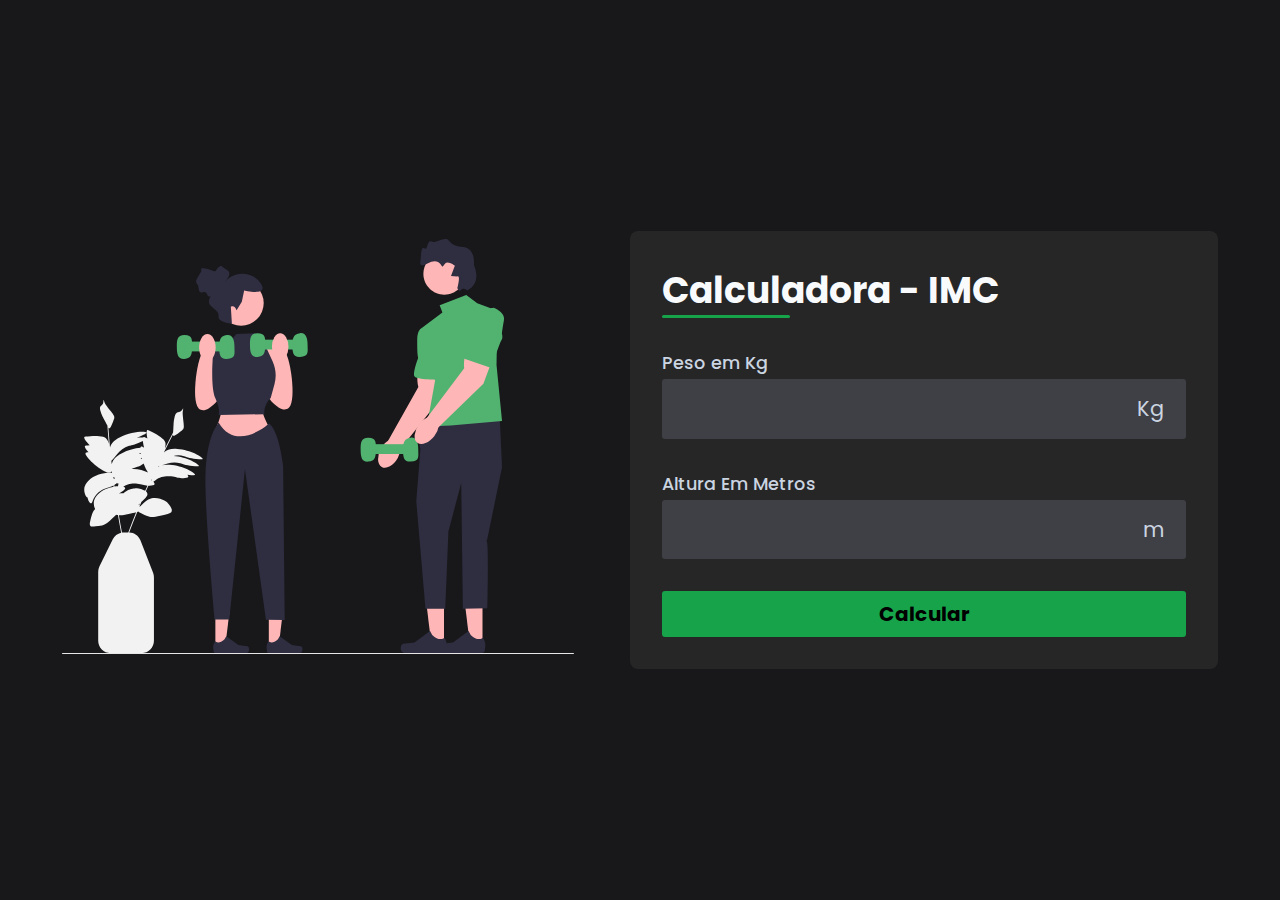
<file: index.html>
<!DOCTYPE html>
<html lang="pt-br">

<head>
    <meta charset="UTF-8">
    <meta name="viewport" content="width=device-width, initial-scale=1.0">
    <title>Calculadora IMC</title>

    <link rel="stylesheet" href="assets/css/style.css">

    <link rel="stylesheet" href="https://cdnjs.cloudflare.com/ajax/libs/font-awesome/6.6.0/css/all.min.css"
        integrity="sha512-Kc323vGBEqzTmouAECnVceyQqyqdsSiqLQISBL29aUW4U/M7pSPA/gEUZQqv1cwx4OnYxTxve5UMg5GT6L4JJg=="
        crossorigin="anonymous" referrerpolicy="no-referrer" />

</head>

<body>
    <main id="container">

        <section id="img">
            <img src="assets/images/ilustration.svg">
        </section>

        <section id="calculator">
            <form id="form">
                <h1 id="title">
                    Calculadora - IMC
                </h1>

                <div class="input-box">
                    <label for="weight">
                        Peso em Kg
                    </label>

                    <div class="input-field">
                        <i class="fa-solid fa-weight-hanging"></i>
                        <input type="number" id="weight" required>
                        <span>
                            Kg
                        </span>

                    </div>

                </div>

                <div class="input-box">
                    <label for="height">
                        Altura Em Metros
                    </label>

                    <div class="input-field">
                        <i class="fa-solid fa-text-height"></i>
                        <input type="text" id="height" required>
                        <span>
                            m
                        </span>

                    </div>

                </div>
                <button id="calculate">
                    Calcular
                </button>
            </form>
            <div id="infos" class = "hidden">
                <div id="result">
                    <div id="bmi">
                        <span id="value"></span>
                        <span> Seu IMC</span>
                    </div>
                    <div id="description">
                        <span></span>
                    </div>
                </div>

                <div id="more_infos">
                    <a href="https://mundoeducacao.uol.com.br/saude-bem-estar/imc.htm">
                        mais infos sobre o imc
                        <i class="fa-solid fa-up-right-from-square"></i>
                    </a>
                </div>
            </div>
        </section>

    </main>

    <script src="assets/js/script.js"></script>

</body>

</html>
</file>
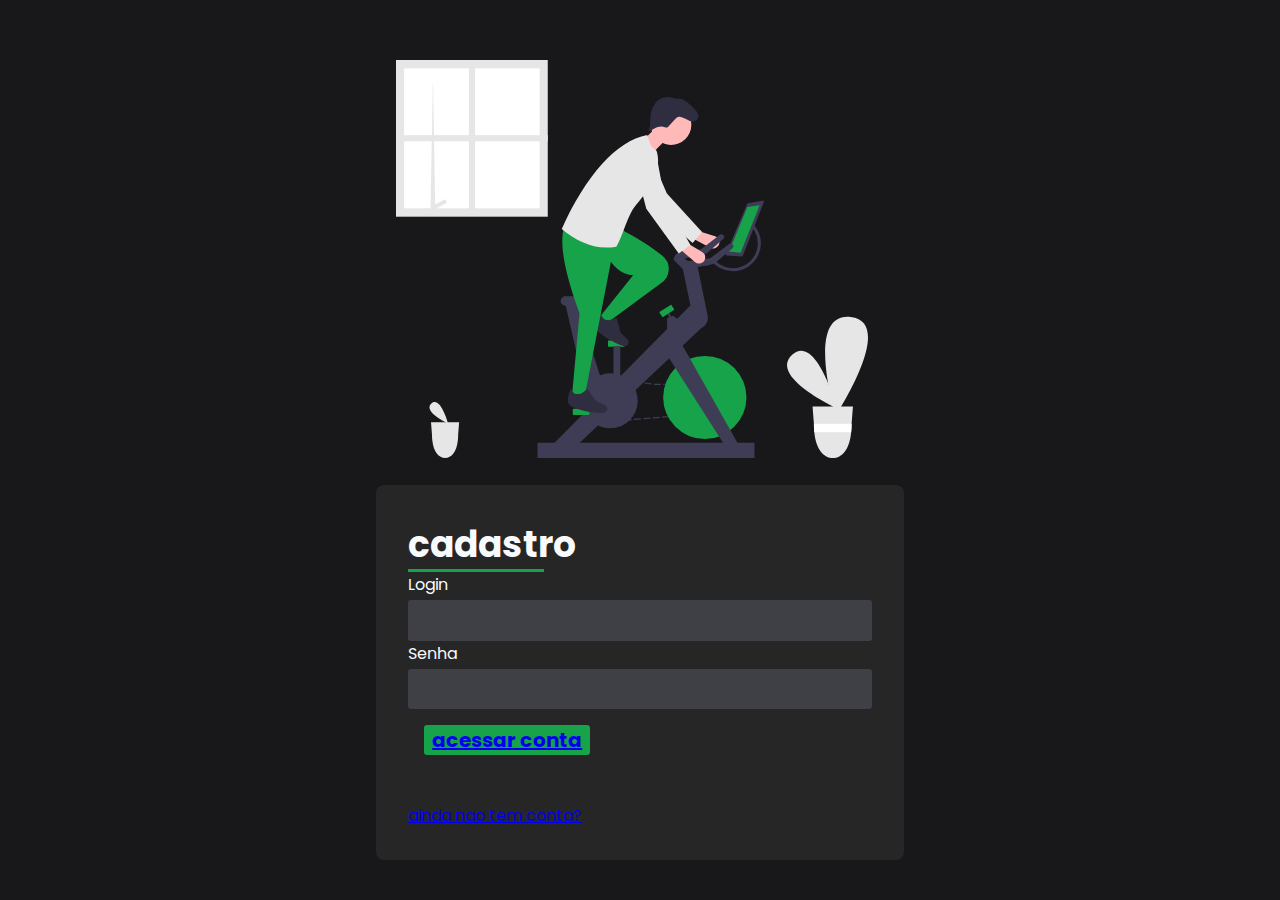
<file: tela login/index.html>
<!DOCTYPE html>
<html lang="pt-br">

<head>
    <meta charset="UTF-8">
    <meta name="viewport" content="width=device-width, initial-scale=1.0">
    <title>Tela Login</title>
    <link rel="stylesheet" href="css\style.css">

    <link rel="stylesheet" href="https://cdnjs.cloudflare.com/ajax/libs/font-awesome/6.6.0/css/all.min.css"
    integrity="sha512-Kc323vGBEqzTmouAECnVceyQqyqdsSiqLQISBL29aUW4U/M7pSPA/gEUZQqv1cwx4OnYxTxve5UMg5GT6L4JJg=="
    crossorigin="anonymous" referrerpolicy="no-referrer" />

</head>

<body>
    <main id="conteiner">

        <section id="img">
            <img src="images\login.svg">
            
        </section>

        

        <section id="login">
            <form action="form">

                <h1 id="title">
                    cadastro
                </h1>

                <div class="input-box">
                    <label for="login">
                        Login
                    </label>

                    <div class="input-field">
                        <i class="fa-solid fa-user"></i>
                        <input type="text" id="name" required>


                    </div>


                </div>

                <div class="input-box">

                    <label for="senha">
                        Senha
                    </label>
                    <div class="input-field">
                        <i class="fa-solid fa-key"></i>
                        <input type="password" id="password" required>
                    </div>

                </div>


                <div id="botao">
                    <button id="acess_account">
                        <a href="C:/Users/quemf/Desktop/projetos/Calculadora IMC/index.html">
                        acessar conta
                        </a>
                    </button>
                </div>






            </form>
            <div id="not_account">
                <a href="google.com">
                    ainda nao tem conta?
                </a>
            </div>
        </section>

    </main>
</body>

</html>
</file>
<file: assets/css/style.css>
@import url('https://fonts.googleapis.com/css2?family=Poppins:ital,wght@0,100;0,200;0,300;0,400;0,500;0,600;0,700;0,800;0,900;1,100;1,200;1,300;1,400;1,500;1,600;1,700;1,800;1,900&display=swap');

*{
    font-family: 'Poppins', Sans-serif;
    margin: 0;
    padding: 0;
    box-sizing: border-box;
}

 body{
    display: flex;
    align-items: center;
    justify-content: center;
    width: 100%;
    height: 100vh;
    background-color: #18181b;
 }

 #container{
    display: flex;
    align-items: center;
    gap: 3.5rem;
 }

 #img img{
    width: 32rem;
 }

 #calculator {
    display: flex;
    flex-direction: column;
    gap: 2rem;
    padding: 2rem;
    color: #f8fafc;
    background-color: #262626;
    border-radius: 8px;
 }

 #form {
    display: flex;
    flex-direction: column;
    gap: 2rem;
 }

 #title {
    font-size: 2.25rem;
    position: relative;
 }

 #title::after{
    position: absolute;
    content: '';
    background-color: #16a34a;
    width: 8rem;
    height: 3px;
    bottom: 0;
    left: 0;
    border-radius: 3px;
 }

 .input-box label{
    font-size: 1.1rem;
    color: #cbd5e1;
    font-weight: 500;

 }

 .input-field {
    display: flex;
    align-items: center;
    justify-content: space-between;
    background-color: #3f3f46;
    padding: 0.3rem;
    border-radius: 3px;
    margin-top: 3px;
 }


 .input-field span,
 .input-field i
 {
    color: #cbd5e1;
    font-size: 1.3rem;
    padding: 0.6rem 1rem;

 }


 .input-field input {
    background-color: transparent;
    border: none;
    width: 100%;
    font-size: 1.3rem;
    color: #f8fafc;
    padding: 0 0.5rem;
 }

 .input-field input::-webkit-outer-spin-button,
 .input-field input::-webkit-inner-spin-button {
    appearance: none;
 }


 .input-field input:focus {
    outline: none;
 }


 #calculate {
    border: none;
    font-size: 1.25rem;
    font-weight: bold;
    background-color: #16a34a;
    padding: 0.5rem 0;
    border-radius: 3px;
    cursor: pointer;

 }

 #result {
    display: flex;
    gap: 2rem;
    align-items: center;
    border-top: 1px solid #ffffff34;
    padding: 0.75rem 0;
 }

 #bmi {
    display: flex;
    align-items: center;
    flex-direction: column;
    font-size: 2.25rem;
 }

 #bmi span:last-child {
    font-size: 0.875rem;
    color:  #cbd5a1;
 }

 #description {
    width: 15.5rem;
 }

 #more_infos {
    border-top: 1px solid #ffffff34;
    padding-top: 1.5rem;
 }

 #more_infos a {
    color: #16a34a;
    display: flex;
    justify-content: center;
    align-items: center;
    gap: 0.6rem;
    font-size: 0.875rem;
    text-decoration: none;
    transition: 0.5s;
 }

 #more_infos a:hover {
    color: #cbd5e1;
 }

 .hidden {
    display: none;
 }

 .normal{
    color: #16a34a
 }

 .attention {
    color: #dc2626;
 }
</file>
